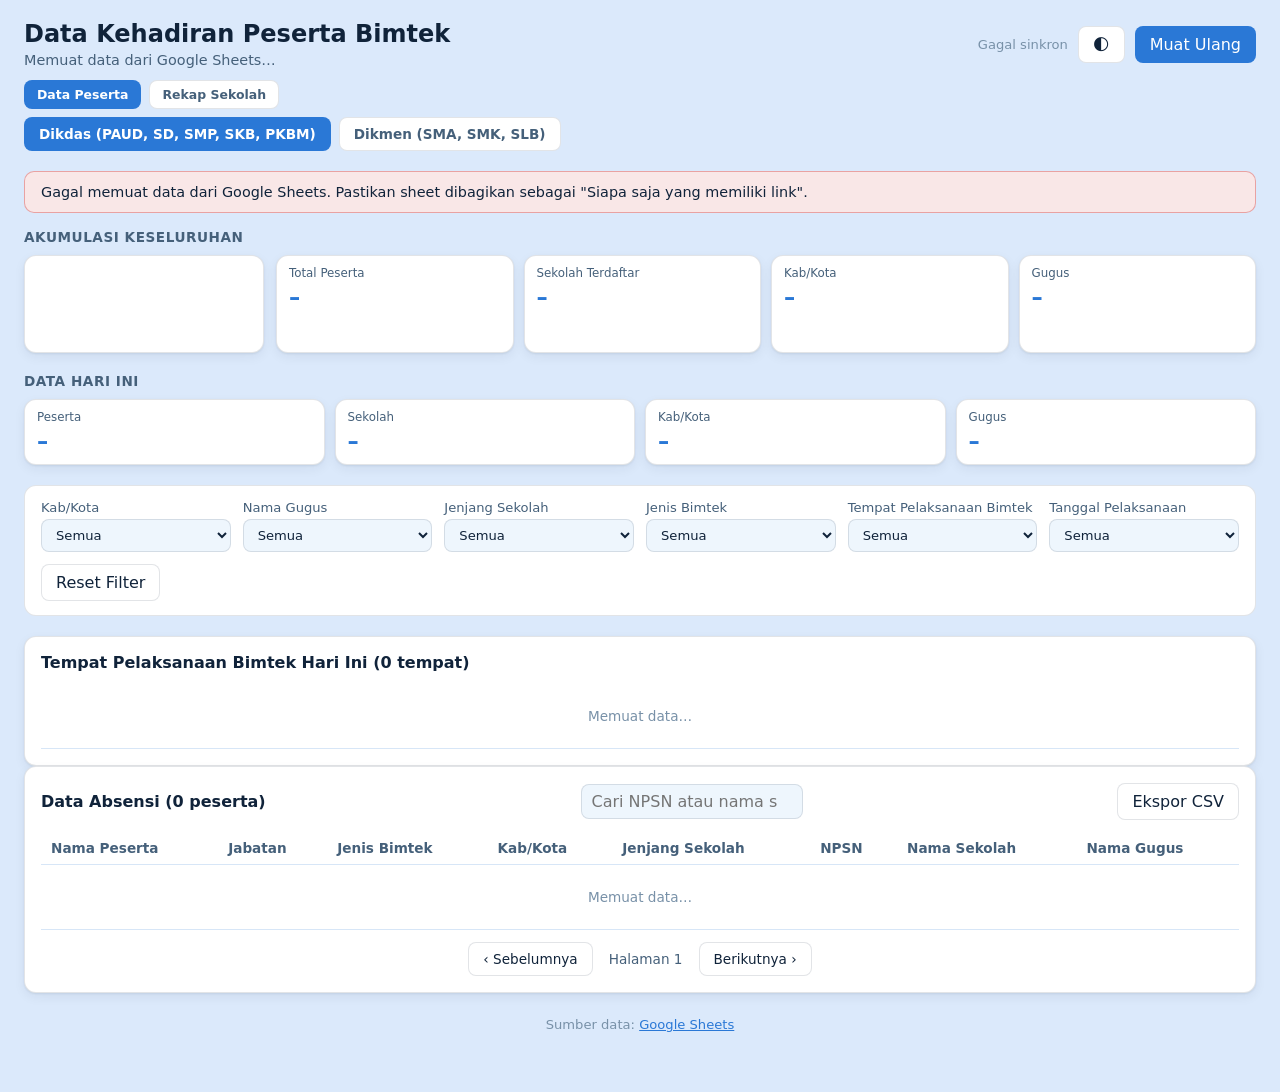
<file: index.html>
<!doctype html>
<html lang="id">
<head>
<meta charset="UTF-8" />
<meta name="viewport" content="width=device-width, initial-scale=1.0" />
<!-- Cegah browser/CDN menyimpan cache halaman HTML ini terlalu lama, agar
     perubahan tampilan (mis. urutan menu nav) tidak "bolak-balik" antara
     versi lama & baru saat baru saja di-deploy. -->
<meta http-equiv="Cache-Control" content="no-cache, no-store, must-revalidate" />
<meta http-equiv="Pragma" content="no-cache" />
<meta http-equiv="Expires" content="0" />
<title>Data Kehadiran Peserta Bimtek</title>
<!-- Naikkan ?v=N di sini dan di <script> app.js setiap deploy, agar
     browser/CDN tidak menyajikan app.js atau styles.css versi lama. -->
<link rel="stylesheet" href="styles.css?v=25" />
</head>
<body>
  <div class="page">
    <header class="topbar">
      <div class="topbar-title">
        <h1>Data Kehadiran Peserta Bimtek</h1>
        <p class="subtitle" id="sheetTitle">Memuat data dari Google Sheets…</p>
      </div>
      <div class="topbar-actions">
        <span class="sync-status" id="syncStatus">Belum sinkron</span>
        <button class="btn btn-ghost" id="themeToggle" type="button" aria-label="Ganti tema">🌓</button>
        <button class="btn btn-primary" id="refreshBtn" type="button">Muat Ulang</button>
      </div>
    </header>

    <nav class="page-nav view-nav" aria-label="Pilih tampilan">
      <a href="index.html" class="page-nav-link is-active">Data Peserta</a>
      <a href="rekap-dikdas.html" class="page-nav-link">Rekap Sekolah</a>
    </nav>
    <nav class="page-nav" aria-label="Pilih jenjang">
      <a href="index.html" class="page-nav-link is-active">Dikdas (PAUD, SD, SMP, SKB, PKBM)</a>
      <a href="dikmen.html" class="page-nav-link">Dikmen (SMA, SMK, SLB)</a>
    </nav>

    <main>
      <section class="banner banner-error" id="errorBanner" hidden></section>

      <h2 class="kpi-section-title">Akumulasi Keseluruhan</h2>
      <div class="kpi-row">
        <div class="jabatan-chart-card" aria-label="Peserta per jabatan">
          <svg id="jabatanChart" viewBox="0 0 100 100" role="img" aria-label="Diagram peserta per jabatan"></svg>
          <div class="jabatan-chart-legend" id="jabatanChartLegend"></div>
        </div>
        <section class="kpi-grid" id="kpiGrid" aria-label="Ringkasan akumulasi">
          <div class="kpi-card">
            <span class="kpi-label">Total Peserta</span>
            <span class="kpi-value" id="kpiTotal">–</span>
          </div>
          <div class="kpi-card">
            <span class="kpi-label">Sekolah Terdaftar</span>
            <span class="kpi-value" id="kpiSekolah">–</span>
          </div>
          <div class="kpi-card">
            <span class="kpi-label">Kab/Kota</span>
            <span class="kpi-value" id="kpiKabkota">–</span>
          </div>
          <div class="kpi-card">
            <span class="kpi-label">Gugus</span>
            <span class="kpi-value" id="kpiGugus">–</span>
          </div>
        </section>
      </div>

      <h2 class="kpi-section-title">Data Hari Ini</h2>
      <section class="kpi-grid" id="kpiGridToday" aria-label="Ringkasan hari ini">
        <div class="kpi-card">
          <span class="kpi-label">Peserta</span>
          <span class="kpi-value" id="kpiTotalToday">–</span>
        </div>
        <div class="kpi-card">
          <span class="kpi-label">Sekolah</span>
          <span class="kpi-value" id="kpiSekolahToday">–</span>
        </div>
        <div class="kpi-card">
          <span class="kpi-label">Kab/Kota</span>
          <span class="kpi-value" id="kpiKabkotaToday">–</span>
        </div>
        <div class="kpi-card">
          <span class="kpi-label">Gugus</span>
          <span class="kpi-value" id="kpiGugusToday">–</span>
        </div>
      </section>

      <section class="filter-bar" aria-label="Filter data">
        <div class="filter-grid">
          <div class="filter-field">
            <label for="filterKabkota">Kab/Kota</label>
            <select id="filterKabkota"><option value="">Semua</option></select>
          </div>
          <div class="filter-field">
            <label for="filterGugus">Nama Gugus</label>
            <select id="filterGugus"><option value="">Semua</option></select>
          </div>
          <div class="filter-field">
            <label for="filterJenjang">Jenjang Sekolah</label>
            <select id="filterJenjang"><option value="">Semua</option></select>
          </div>
          <div class="filter-field">
            <label for="filterBimtek">Jenis Bimtek</label>
            <select id="filterBimtek"><option value="">Semua</option></select>
          </div>
          <div class="filter-field">
            <label for="filterTempat">Tempat Pelaksanaan Bimtek</label>
            <select id="filterTempat"><option value="">Semua</option></select>
          </div>
          <div class="filter-field">
            <label for="filterTanggal">Tanggal Pelaksanaan</label>
            <select id="filterTanggal"><option value="">Semua</option></select>
          </div>
        </div>
        <button class="btn btn-ghost" id="resetFilters" type="button">Reset Filter</button>
      </section>

      <section class="table-card" aria-label="Tempat pelaksanaan bimtek hari ini per jenis">
        <div class="table-toolbar">
          <h2>Tempat Pelaksanaan Bimtek Hari Ini (<span id="todayScheduleCount">0</span> tempat)</h2>
        </div>
        <div class="table-scroll">
          <table id="todayScheduleTable">
            <thead id="todayScheduleHead"></thead>
            <tbody id="todayScheduleBody">
              <tr><td colspan="3" style="text-align:center;color:var(--text-muted);padding:24px;">Memuat data…</td></tr>
            </tbody>
          </table>
        </div>
      </section>

      <section class="table-card" aria-label="Data absensi">
        <div class="table-toolbar">
          <h2>Data Absensi (<span id="tableCount">0</span> peserta)</h2>
          <input id="filterDataTable" type="search" placeholder="Cari NPSN atau nama sekolah…" />
          <button class="btn btn-ghost" id="exportBtn" type="button">Ekspor CSV</button>
        </div>
        <div class="table-scroll">
          <table id="dataTable">
            <thead>
              <tr>
                <th data-key="nama">Nama Peserta</th>
                <th data-key="jabatan">Jabatan</th>
                <th data-key="jenisBimtek">Jenis Bimtek</th>
                <th data-key="kabKota">Kab/Kota</th>
                <th data-key="jenjang">Jenjang Sekolah</th>
                <th data-key="npsn">NPSN</th>
                <th data-key="namaSekolah">Nama Sekolah</th>
                <th data-key="namaGugus">Nama Gugus</th>
              </tr>
            </thead>
            <tbody id="tableBody">
              <tr><td colspan="8" style="text-align:center;color:var(--text-muted);padding:24px;">Memuat data…</td></tr>
            </tbody>
          </table>
        </div>
        <div class="table-pagination">
          <button class="btn btn-ghost" id="prevPage" type="button">‹ Sebelumnya</button>
          <span id="pageInfo">Halaman 1</span>
          <button class="btn btn-ghost" id="nextPage" type="button">Berikutnya ›</button>
        </div>
      </section>
    </main>

    <footer class="page-footer">
      <span>Sumber data: <a id="sheetLink" href="#" target="_blank" rel="noopener">Google Sheets</a></span>
    </footer>
  </div>

  <script>
    window.DASHBOARD_CONFIG = {
      sheetId: '1U5VCWds37zRfDwAblrBV2kwTPURpR38kZ2Hc-0GYPDc',
      sheetName: 'Form responses 1',
    };
  </script>
  <script src="app.js?v=20"></script>
</body>
</html>
</file>
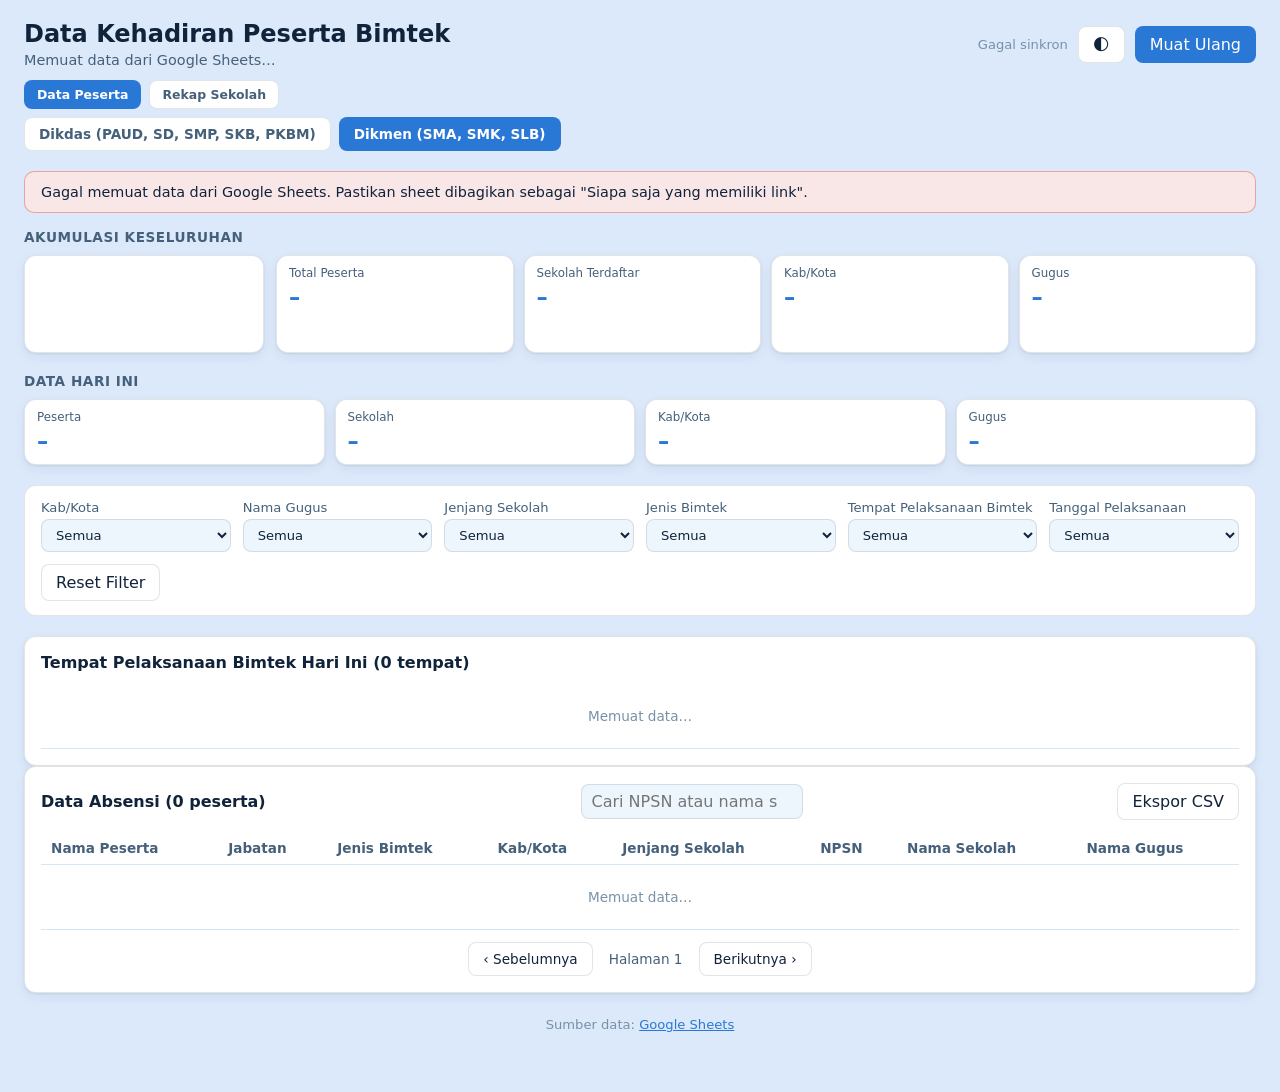
<file: dikmen.html>
<!doctype html>
<html lang="id">
<head>
<meta charset="UTF-8" />
<meta name="viewport" content="width=device-width, initial-scale=1.0" />
<!-- Cegah browser/CDN menyimpan cache halaman HTML ini terlalu lama, agar
     perubahan tampilan (mis. urutan menu nav) tidak "bolak-balik" antara
     versi lama & baru saat baru saja di-deploy. -->
<meta http-equiv="Cache-Control" content="no-cache, no-store, must-revalidate" />
<meta http-equiv="Pragma" content="no-cache" />
<meta http-equiv="Expires" content="0" />
<title>Data Kehadiran Peserta Bimtek — Dikmen</title>
<!-- Naikkan ?v=N di sini dan di <script> app.js setiap deploy, agar
     browser/CDN tidak menyajikan app.js atau styles.css versi lama. -->
<link rel="stylesheet" href="styles.css?v=25" />
</head>
<body>
  <div class="page">
    <header class="topbar">
      <div class="topbar-title">
        <h1>Data Kehadiran Peserta Bimtek</h1>
        <p class="subtitle" id="sheetTitle">Memuat data dari Google Sheets…</p>
      </div>
      <div class="topbar-actions">
        <span class="sync-status" id="syncStatus">Belum sinkron</span>
        <button class="btn btn-ghost" id="themeToggle" type="button" aria-label="Ganti tema">🌓</button>
        <button class="btn btn-primary" id="refreshBtn" type="button">Muat Ulang</button>
      </div>
    </header>

    <nav class="page-nav view-nav" aria-label="Pilih tampilan">
      <a href="dikmen.html" class="page-nav-link is-active">Data Peserta</a>
      <a href="rekap-dikmen.html" class="page-nav-link">Rekap Sekolah</a>
    </nav>
    <nav class="page-nav" aria-label="Pilih jenjang">
      <a href="index.html" class="page-nav-link">Dikdas (PAUD, SD, SMP, SKB, PKBM)</a>
      <a href="dikmen.html" class="page-nav-link is-active">Dikmen (SMA, SMK, SLB)</a>
    </nav>

    <main>
      <section class="banner banner-error" id="errorBanner" hidden></section>

      <h2 class="kpi-section-title">Akumulasi Keseluruhan</h2>
      <div class="kpi-row">
        <div class="jabatan-chart-card" aria-label="Peserta per jabatan">
          <svg id="jabatanChart" viewBox="0 0 100 100" role="img" aria-label="Diagram peserta per jabatan"></svg>
          <div class="jabatan-chart-legend" id="jabatanChartLegend"></div>
        </div>
        <section class="kpi-grid" id="kpiGrid" aria-label="Ringkasan akumulasi">
          <div class="kpi-card">
            <span class="kpi-label">Total Peserta</span>
            <span class="kpi-value" id="kpiTotal">–</span>
          </div>
          <div class="kpi-card">
            <span class="kpi-label">Sekolah Terdaftar</span>
            <span class="kpi-value" id="kpiSekolah">–</span>
          </div>
          <div class="kpi-card">
            <span class="kpi-label">Kab/Kota</span>
            <span class="kpi-value" id="kpiKabkota">–</span>
          </div>
          <div class="kpi-card">
            <span class="kpi-label">Gugus</span>
            <span class="kpi-value" id="kpiGugus">–</span>
          </div>
        </section>
      </div>

      <h2 class="kpi-section-title">Data Hari Ini</h2>
      <section class="kpi-grid" id="kpiGridToday" aria-label="Ringkasan hari ini">
        <div class="kpi-card">
          <span class="kpi-label">Peserta</span>
          <span class="kpi-value" id="kpiTotalToday">–</span>
        </div>
        <div class="kpi-card">
          <span class="kpi-label">Sekolah</span>
          <span class="kpi-value" id="kpiSekolahToday">–</span>
        </div>
        <div class="kpi-card">
          <span class="kpi-label">Kab/Kota</span>
          <span class="kpi-value" id="kpiKabkotaToday">–</span>
        </div>
        <div class="kpi-card">
          <span class="kpi-label">Gugus</span>
          <span class="kpi-value" id="kpiGugusToday">–</span>
        </div>
      </section>

      <section class="filter-bar" aria-label="Filter data">
        <div class="filter-grid">
          <div class="filter-field">
            <label for="filterKabkota">Kab/Kota</label>
            <select id="filterKabkota"><option value="">Semua</option></select>
          </div>
          <div class="filter-field">
            <label for="filterGugus">Nama Gugus</label>
            <select id="filterGugus"><option value="">Semua</option></select>
          </div>
          <div class="filter-field">
            <label for="filterJenjang">Jenjang Sekolah</label>
            <select id="filterJenjang"><option value="">Semua</option></select>
          </div>
          <div class="filter-field">
            <label for="filterBimtek">Jenis Bimtek</label>
            <select id="filterBimtek"><option value="">Semua</option></select>
          </div>
          <div class="filter-field">
            <label for="filterTempat">Tempat Pelaksanaan Bimtek</label>
            <select id="filterTempat"><option value="">Semua</option></select>
          </div>
          <div class="filter-field">
            <label for="filterTanggal">Tanggal Pelaksanaan</label>
            <select id="filterTanggal"><option value="">Semua</option></select>
          </div>
        </div>
        <button class="btn btn-ghost" id="resetFilters" type="button">Reset Filter</button>
      </section>

      <section class="table-card" aria-label="Tempat pelaksanaan bimtek hari ini per jenis">
        <div class="table-toolbar">
          <h2>Tempat Pelaksanaan Bimtek Hari Ini (<span id="todayScheduleCount">0</span> tempat)</h2>
        </div>
        <div class="table-scroll">
          <table id="todayScheduleTable">
            <thead id="todayScheduleHead"></thead>
            <tbody id="todayScheduleBody">
              <tr><td colspan="3" style="text-align:center;color:var(--text-muted);padding:24px;">Memuat data…</td></tr>
            </tbody>
          </table>
        </div>
      </section>

      <section class="table-card" aria-label="Data absensi">
        <div class="table-toolbar">
          <h2>Data Absensi (<span id="tableCount">0</span> peserta)</h2>
          <input id="filterDataTable" type="search" placeholder="Cari NPSN atau nama sekolah…" />
          <button class="btn btn-ghost" id="exportBtn" type="button">Ekspor CSV</button>
        </div>
        <div class="table-scroll">
          <table id="dataTable">
            <thead>
              <tr>
                <th data-key="nama">Nama Peserta</th>
                <th data-key="jabatan">Jabatan</th>
                <th data-key="jenisBimtek">Jenis Bimtek</th>
                <th data-key="kabKota">Kab/Kota</th>
                <th data-key="jenjang">Jenjang Sekolah</th>
                <th data-key="npsn">NPSN</th>
                <th data-key="namaSekolah">Nama Sekolah</th>
                <th data-key="namaGugus">Nama Gugus</th>
              </tr>
            </thead>
            <tbody id="tableBody">
              <tr><td colspan="8" style="text-align:center;color:var(--text-muted);padding:24px;">Memuat data…</td></tr>
            </tbody>
          </table>
        </div>
        <div class="table-pagination">
          <button class="btn btn-ghost" id="prevPage" type="button">‹ Sebelumnya</button>
          <span id="pageInfo">Halaman 1</span>
          <button class="btn btn-ghost" id="nextPage" type="button">Berikutnya ›</button>
        </div>
      </section>
    </main>

    <footer class="page-footer">
      <span>Sumber data: <a id="sheetLink" href="#" target="_blank" rel="noopener">Google Sheets</a></span>
    </footer>
  </div>

  <script>
    window.DASHBOARD_CONFIG = {
      sheetId: '10q5lThIX8ZQSNzLjgharF95ah0MUKxNSKFC4YbDMBEQ',
      sheetName: 'Form responses 1',
    };
  </script>
  <script src="app.js?v=20"></script>
</body>
</html>
</file>
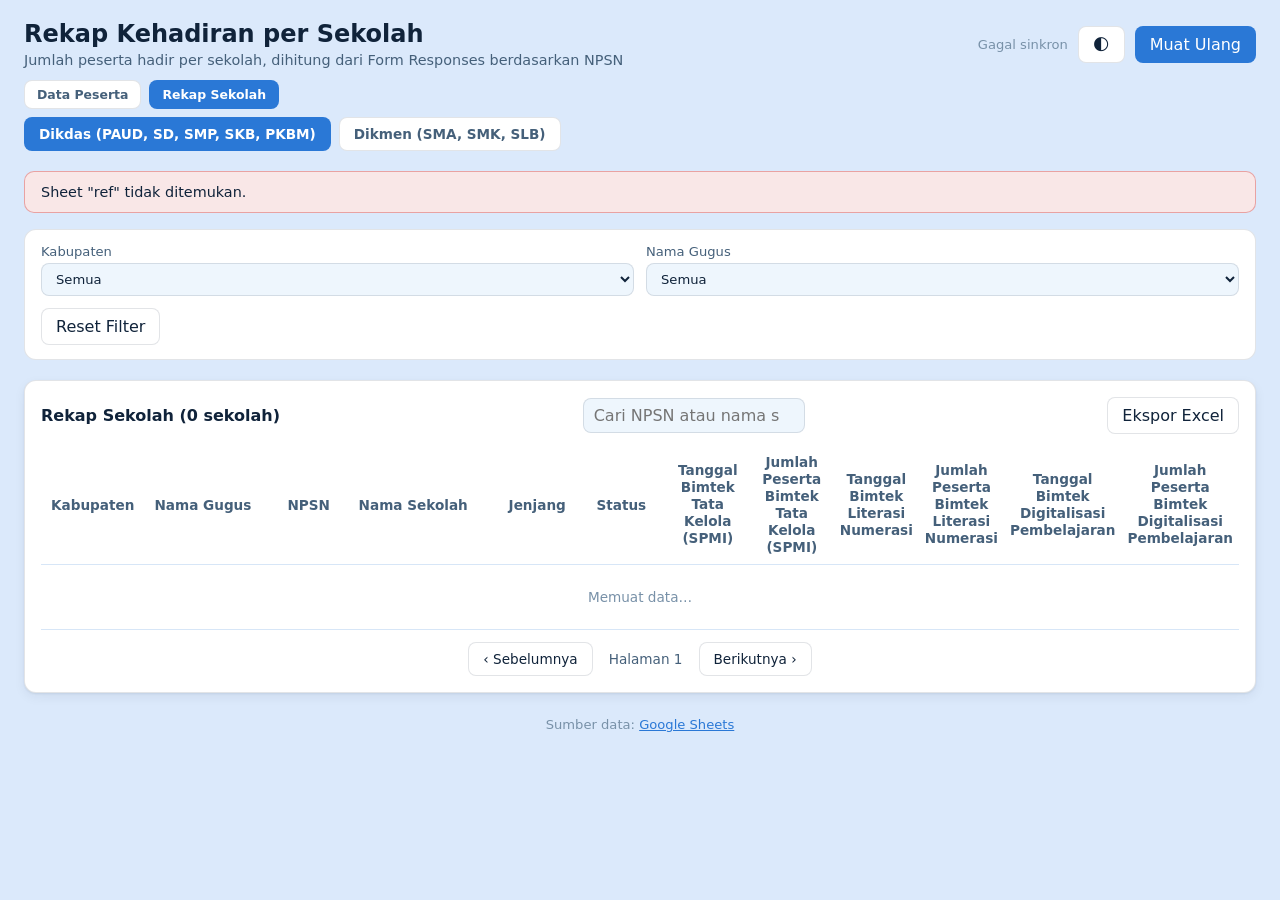
<file: rekap-dikdas.html>
<!doctype html>
<html lang="id">
<head>
<meta charset="UTF-8" />
<meta name="viewport" content="width=device-width, initial-scale=1.0" />
<!-- Cegah browser/CDN menyimpan cache halaman HTML ini terlalu lama, agar
     perubahan tampilan (mis. urutan menu nav) tidak "bolak-balik" antara
     versi lama & baru saat baru saja di-deploy. -->
<meta http-equiv="Cache-Control" content="no-cache, no-store, must-revalidate" />
<meta http-equiv="Pragma" content="no-cache" />
<meta http-equiv="Expires" content="0" />
<title>Rekap Kehadiran per Sekolah</title>
<!-- Naikkan ?v=N di sini dan di <script> rekap.js setiap deploy, agar
     browser/CDN tidak menyajikan rekap.js atau styles.css versi lama. -->
<link rel="stylesheet" href="styles.css?v=25" />
</head>
<body>
  <div class="page">
    <header class="topbar">
      <div class="topbar-title">
        <h1>Rekap Kehadiran per Sekolah</h1>
        <p class="subtitle">Jumlah peserta hadir per sekolah, dihitung dari Form Responses berdasarkan NPSN</p>
      </div>
      <div class="topbar-actions">
        <span class="sync-status" id="syncStatus">Belum sinkron</span>
        <button class="btn btn-ghost" id="themeToggle" type="button" aria-label="Ganti tema">🌓</button>
        <button class="btn btn-primary" id="refreshBtn" type="button">Muat Ulang</button>
      </div>
    </header>

    <nav class="page-nav view-nav" aria-label="Pilih tampilan">
      <a href="index.html" class="page-nav-link">Data Peserta</a>
      <a href="rekap-dikdas.html" class="page-nav-link is-active">Rekap Sekolah</a>
    </nav>
    <nav class="page-nav" aria-label="Pilih jenjang">
      <a href="rekap-dikdas.html" class="page-nav-link is-active">Dikdas (PAUD, SD, SMP, SKB, PKBM)</a>
      <a href="rekap-dikmen.html" class="page-nav-link">Dikmen (SMA, SMK, SLB)</a>
    </nav>

    <main>
      <section class="banner banner-error" id="errorBanner" hidden></section>

      <section class="filter-bar" aria-label="Filter rekap sekolah">
        <div class="filter-grid">
          <div class="filter-field">
            <label for="filterKabkota">Kabupaten</label>
            <select id="filterKabkota"><option value="">Semua</option></select>
          </div>
          <div class="filter-field">
            <label for="filterGugus">Nama Gugus</label>
            <select id="filterGugus"><option value="">Semua</option></select>
          </div>
        </div>
        <button class="btn btn-ghost" id="resetFilters" type="button">Reset Filter</button>
      </section>

      <section class="table-card" aria-label="Rekap kehadiran per sekolah">
        <div class="table-toolbar">
          <h2>Rekap Sekolah (<span id="tableCount">0</span> sekolah)</h2>
          <input id="filterSekolah" type="search" placeholder="Cari NPSN atau nama sekolah…" />
          <button class="btn btn-ghost" id="exportBtn" type="button">Ekspor Excel</button>
        </div>
        <div class="table-scroll">
          <table id="rekapTable">
            <thead>
              <tr>
                <th data-key="kabKota" class="wrap-col kab-col">Kabupaten</th>
                <th data-key="namaGugus">Nama Gugus</th>
                <th data-key="npsn">NPSN</th>
                <th data-key="namaSekolah" class="wrap-col sekolah-col">Nama Sekolah</th>
                <th data-key="jenjang">Jenjang</th>
                <th data-key="status">Status</th>
                <th data-key="tanggalSpmi" class="count-col">Tanggal Bimtek Tata Kelola (SPMI)</th>
                <th data-key="c0" class="count-col">Jumlah Peserta Bimtek Tata Kelola (SPMI)</th>
                <th data-key="tanggalLiterasi" class="count-col">Tanggal Bimtek Literasi Numerasi</th>
                <th data-key="c1" class="count-col">Jumlah Peserta Bimtek Literasi Numerasi</th>
                <th data-key="tanggalDigitalisasi" class="count-col">Tanggal Bimtek Digitalisasi Pembelajaran</th>
                <th data-key="c2" class="count-col">Jumlah Peserta Bimtek Digitalisasi Pembelajaran</th>
              </tr>
            </thead>
            <tbody id="tableBody">
              <tr><td colspan="12" style="text-align:center;color:var(--text-muted);padding:24px;">Memuat data…</td></tr>
            </tbody>
          </table>
        </div>
        <div class="table-pagination">
          <button class="btn btn-ghost" id="prevPage" type="button">‹ Sebelumnya</button>
          <span id="pageInfo">Halaman 1</span>
          <button class="btn btn-ghost" id="nextPage" type="button">Berikutnya ›</button>
        </div>
      </section>
    </main>

    <footer class="page-footer">
      <span>Sumber data: <a id="sheetLink" href="#" target="_blank" rel="noopener">Google Sheets</a></span>
    </footer>
  </div>

  <script>
    window.DASHBOARD_CONFIG = {
      sheetId: '1U5VCWds37zRfDwAblrBV2kwTPURpR38kZ2Hc-0GYPDc',
      sheetName: 'Form responses 1',
      refSheetName: 'ref',
    };
  </script>
  <script src="rekap.js?v=10"></script>
</body>
</html>
</file>
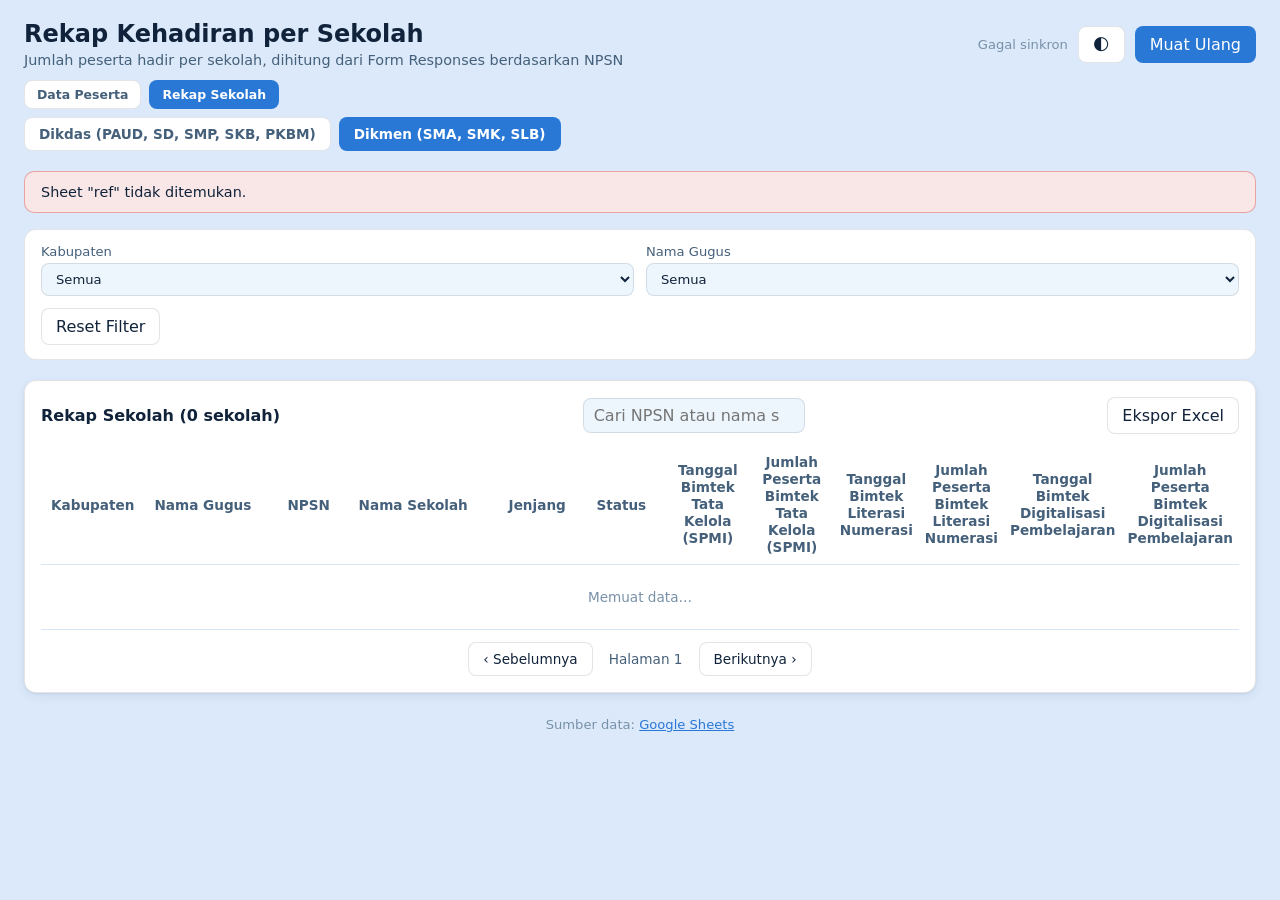
<file: rekap-dikmen.html>
<!doctype html>
<html lang="id">
<head>
<meta charset="UTF-8" />
<meta name="viewport" content="width=device-width, initial-scale=1.0" />
<!-- Cegah browser/CDN menyimpan cache halaman HTML ini terlalu lama, agar
     perubahan tampilan (mis. urutan menu nav) tidak "bolak-balik" antara
     versi lama & baru saat baru saja di-deploy. -->
<meta http-equiv="Cache-Control" content="no-cache, no-store, must-revalidate" />
<meta http-equiv="Pragma" content="no-cache" />
<meta http-equiv="Expires" content="0" />
<title>Rekap Kehadiran per Sekolah — Dikmen</title>
<!-- Naikkan ?v=N di sini dan di <script> rekap.js setiap deploy, agar
     browser/CDN tidak menyajikan rekap.js atau styles.css versi lama. -->
<link rel="stylesheet" href="styles.css?v=25" />
</head>
<body>
  <div class="page">
    <header class="topbar">
      <div class="topbar-title">
        <h1>Rekap Kehadiran per Sekolah</h1>
        <p class="subtitle">Jumlah peserta hadir per sekolah, dihitung dari Form Responses berdasarkan NPSN</p>
      </div>
      <div class="topbar-actions">
        <span class="sync-status" id="syncStatus">Belum sinkron</span>
        <button class="btn btn-ghost" id="themeToggle" type="button" aria-label="Ganti tema">🌓</button>
        <button class="btn btn-primary" id="refreshBtn" type="button">Muat Ulang</button>
      </div>
    </header>

    <nav class="page-nav view-nav" aria-label="Pilih tampilan">
      <a href="dikmen.html" class="page-nav-link">Data Peserta</a>
      <a href="rekap-dikmen.html" class="page-nav-link is-active">Rekap Sekolah</a>
    </nav>
    <nav class="page-nav" aria-label="Pilih jenjang">
      <a href="rekap-dikdas.html" class="page-nav-link">Dikdas (PAUD, SD, SMP, SKB, PKBM)</a>
      <a href="rekap-dikmen.html" class="page-nav-link is-active">Dikmen (SMA, SMK, SLB)</a>
    </nav>

    <main>
      <section class="banner banner-error" id="errorBanner" hidden></section>

      <section class="filter-bar" aria-label="Filter rekap sekolah">
        <div class="filter-grid">
          <div class="filter-field">
            <label for="filterKabkota">Kabupaten</label>
            <select id="filterKabkota"><option value="">Semua</option></select>
          </div>
          <div class="filter-field">
            <label for="filterGugus">Nama Gugus</label>
            <select id="filterGugus"><option value="">Semua</option></select>
          </div>
        </div>
        <button class="btn btn-ghost" id="resetFilters" type="button">Reset Filter</button>
      </section>

      <section class="table-card" aria-label="Rekap kehadiran per sekolah">
        <div class="table-toolbar">
          <h2>Rekap Sekolah (<span id="tableCount">0</span> sekolah)</h2>
          <input id="filterSekolah" type="search" placeholder="Cari NPSN atau nama sekolah…" />
          <button class="btn btn-ghost" id="exportBtn" type="button">Ekspor Excel</button>
        </div>
        <div class="table-scroll">
          <table id="rekapTable">
            <thead>
              <tr>
                <th data-key="kabKota" class="wrap-col kab-col">Kabupaten</th>
                <th data-key="namaGugus">Nama Gugus</th>
                <th data-key="npsn">NPSN</th>
                <th data-key="namaSekolah" class="wrap-col sekolah-col">Nama Sekolah</th>
                <th data-key="jenjang">Jenjang</th>
                <th data-key="status">Status</th>
                <th data-key="tanggalSpmi" class="count-col">Tanggal Bimtek Tata Kelola (SPMI)</th>
                <th data-key="c0" class="count-col">Jumlah Peserta Bimtek Tata Kelola (SPMI)</th>
                <th data-key="tanggalLiterasi" class="count-col">Tanggal Bimtek Literasi Numerasi</th>
                <th data-key="c1" class="count-col">Jumlah Peserta Bimtek Literasi Numerasi</th>
                <th data-key="tanggalDigitalisasi" class="count-col">Tanggal Bimtek Digitalisasi Pembelajaran</th>
                <th data-key="c2" class="count-col">Jumlah Peserta Bimtek Digitalisasi Pembelajaran</th>
              </tr>
            </thead>
            <tbody id="tableBody">
              <tr><td colspan="12" style="text-align:center;color:var(--text-muted);padding:24px;">Memuat data…</td></tr>
            </tbody>
          </table>
        </div>
        <div class="table-pagination">
          <button class="btn btn-ghost" id="prevPage" type="button">‹ Sebelumnya</button>
          <span id="pageInfo">Halaman 1</span>
          <button class="btn btn-ghost" id="nextPage" type="button">Berikutnya ›</button>
        </div>
      </section>
    </main>

    <footer class="page-footer">
      <span>Sumber data: <a id="sheetLink" href="#" target="_blank" rel="noopener">Google Sheets</a></span>
    </footer>
  </div>

  <script>
    window.DASHBOARD_CONFIG = {
      sheetId: '10q5lThIX8ZQSNzLjgharF95ah0MUKxNSKFC4YbDMBEQ',
      sheetName: 'Form responses 1',
      refSheetName: 'ref',
    };
  </script>
  <script src="rekap.js?v=10"></script>
</body>
</html>
</file>
<file: styles.css>
:root {
  color-scheme: light;
  --page-plane: #dbe9fb;
  --surface-1: #ffffff;
  --surface-2: #eef6fd;
  --text-primary: #10233a;
  --text-secondary: #45607a;
  --text-muted: #7891a8;
  --gridline: #d7e6f7;
  --baseline: #b9d2ec;
  --border: rgba(16, 35, 58, 0.12);
  --series-1: #2a78d6;
  --series-2: #eb6834;
  --series-3: #1baf7a;
  --series-4: #eda100;
  --good: #0ca30c;
  --critical: #d03b3b;
  --shadow: 0 1px 2px rgba(16,35,58,0.08), 0 4px 12px rgba(16,35,58,0.06);
}

@media (prefers-color-scheme: dark) {
  :root:where(:not([data-theme="light"])) {
    color-scheme: dark;
    --page-plane: #0d0d0d;
    --surface-1: #1a1a19;
    --surface-2: #202220;
    --text-primary: #ffffff;
    --text-secondary: #c3c2b7;
    --text-muted: #898781;
    --gridline: #2c2c2a;
    --baseline: #383835;
    --border: rgba(255,255,255,0.10);
    --series-1: #3987e5;
    --series-2: #d95926;
    --series-3: #199e70;
    --series-4: #c98500;
    --good: #0ca30c;
    --critical: #e66767;
    --shadow: 0 1px 2px rgba(0,0,0,0.3), 0 4px 16px rgba(0,0,0,0.3);
  }
}
:root[data-theme="dark"] {
  color-scheme: dark;
  --page-plane: #0d0d0d;
  --surface-1: #1a1a19;
  --surface-2: #202220;
  --text-primary: #ffffff;
  --text-secondary: #c3c2b7;
  --text-muted: #898781;
  --gridline: #2c2c2a;
  --baseline: #383835;
  --border: rgba(255,255,255,0.10);
  --series-1: #3987e5;
  --series-2: #d95926;
  --series-3: #199e70;
  --series-4: #c98500;
  --good: #0ca30c;
  --critical: #e66767;
  --shadow: 0 1px 2px rgba(0,0,0,0.3), 0 4px 16px rgba(0,0,0,0.3);
}

* { box-sizing: border-box; }

body {
  margin: 0;
  font-family: system-ui, -apple-system, "Segoe UI", sans-serif;
  background: var(--page-plane);
  color: var(--text-primary);
}

.page {
  max-width: 1280px;
  margin: 0 auto;
  padding: 20px 24px 60px;
}

.topbar {
  display: flex;
  align-items: center;
  justify-content: space-between;
  flex-wrap: wrap;
  gap: 12px;
  margin-bottom: 12px;
}
.page-nav {
  display: flex;
  gap: 8px;
  margin-bottom: 20px;
  flex-wrap: wrap;
}
.view-nav + .page-nav {
  margin-top: -12px;
}
.view-nav .page-nav-link {
  padding: 6px 12px;
  font-size: 0.78rem;
}
.page-nav-link {
  display: inline-block;
  padding: 8px 14px;
  border-radius: 8px;
  border: 1px solid var(--border);
  background: var(--surface-1);
  color: var(--text-secondary);
  text-decoration: none;
  font-size: 0.85rem;
  font-weight: 600;
}
.page-nav-link:hover { color: var(--text-primary); }
.page-nav-link.is-active {
  background: var(--series-1);
  border-color: transparent;
  color: #fff;
}
.topbar-title h1 {
  margin: 0 0 4px;
  font-size: 1.5rem;
}
.subtitle {
  margin: 0;
  color: var(--text-secondary);
  font-size: 0.9rem;
}
.topbar-actions {
  display: flex;
  align-items: center;
  gap: 10px;
}
.sync-status {
  font-size: 0.82rem;
  color: var(--text-muted);
}

.btn {
  font: inherit;
  border-radius: 8px;
  padding: 8px 14px;
  cursor: pointer;
  border: 1px solid var(--border);
  background: var(--surface-1);
  color: var(--text-primary);
}
.btn:hover { filter: brightness(0.97); }
.btn-primary {
  background: var(--series-1);
  color: #fff;
  border-color: transparent;
}
.btn-ghost { background: var(--surface-1); }

.banner {
  border-radius: 10px;
  padding: 12px 16px;
  margin-bottom: 16px;
  font-size: 0.9rem;
}
.banner-error {
  background: color-mix(in srgb, var(--critical) 12%, var(--surface-1));
  border: 1px solid color-mix(in srgb, var(--critical) 40%, transparent);
  color: var(--text-primary);
}

.kpi-section-title {
  margin: 0 0 10px;
  font-size: 0.85rem;
  font-weight: 600;
  color: var(--text-secondary);
  text-transform: uppercase;
  letter-spacing: 0.04em;
}

.kpi-row {
  display: flex;
  align-items: stretch;
  gap: 12px;
  margin-bottom: 20px;
}
.kpi-row .kpi-grid { flex: 1; margin-bottom: 0; }

.kpi-grid {
  display: grid;
  grid-template-columns: repeat(auto-fit, minmax(120px, 1fr));
  gap: 10px;
  margin-bottom: 20px;
}
.kpi-card {
  background: var(--surface-1);
  border: 1px solid var(--border);
  border-radius: 12px;
  padding: 10px 12px;
  box-shadow: var(--shadow);
  display: flex;
  flex-direction: column;
  gap: 4px;
}
.kpi-label {
  font-size: 0.74rem;
  color: var(--text-secondary);
}
.kpi-value {
  font-size: 1.4rem;
  font-weight: 600;
  font-variant-numeric: tabular-nums;
  color: var(--series-1);
}

/* Diagram lingkaran peserta per jabatan, disandingkan di kiri KPI */
.jabatan-chart-card {
  flex: 0 0 240px;
  background: var(--surface-1);
  border: 1px solid var(--border);
  border-radius: 12px;
  padding: 10px 12px;
  box-shadow: var(--shadow);
  display: flex;
  align-items: center;
  gap: 10px;
}
.jabatan-chart-card svg { flex: 0 0 auto; width: 76px; height: 76px; }
.jabatan-chart-legend {
  display: flex;
  flex-direction: column;
  gap: 3px;
  font-size: 0.74rem;
  color: var(--text-secondary);
  min-width: 0;
}
.jabatan-chart-legend .legend-row {
  display: flex;
  align-items: center;
  gap: 6px;
  white-space: nowrap;
  overflow: hidden;
  text-overflow: ellipsis;
}
.jabatan-chart-legend .legend-dot {
  flex: 0 0 8px;
  width: 8px;
  height: 8px;
  border-radius: 2px;
}
.jabatan-chart-legend .legend-count {
  color: var(--text-primary);
  font-variant-numeric: tabular-nums;
  font-weight: 600;
}
.pie-slice-1 { fill: var(--series-1); }
.pie-slice-2 { fill: var(--series-2); }
.pie-slice-3 { fill: var(--series-3); }
.pie-slice-4 { fill: var(--series-4); }
.pie-slice-other { fill: var(--text-muted); }
@media (max-width: 720px) {
  .kpi-row { flex-direction: column; }
  .jabatan-chart-card { flex-basis: auto; }
}

.filter-bar {
  display: flex;
  flex-direction: column;
  gap: 12px;
  background: var(--surface-1);
  border: 1px solid var(--border);
  border-radius: 12px;
  padding: 14px 16px;
  margin-bottom: 20px;
}
.filter-grid {
  display: grid;
  grid-template-columns: repeat(auto-fit, minmax(160px, 1fr));
  align-items: end;
  gap: 12px;
}
.filter-field {
  display: flex;
  flex-direction: column;
  gap: 4px;
  font-size: 0.82rem;
  color: var(--text-secondary);
  min-width: 0; /* izinkan select menyusut, bukan mendorong lebar kolom grid */
}
.filter-field select,
.filter-field input {
  font: inherit;
  width: 100%;
  padding: 7px 10px;
  border-radius: 8px;
  border: 1px solid var(--border);
  background: var(--surface-2);
  color: var(--text-primary);
}
#resetFilters { align-self: flex-start; }
.table-card {
  background: var(--surface-1);
  border: 1px solid var(--border);
  border-radius: 12px;
  padding: 16px;
  box-shadow: var(--shadow);
}
.table-toolbar {
  display: flex;
  justify-content: space-between;
  align-items: center;
  margin-bottom: 12px;
  flex-wrap: wrap;
  gap: 8px;
}
.table-toolbar h2 { margin: 0; font-size: 1rem; }
.table-toolbar input[type="search"] {
  font: inherit;
  padding: 7px 10px;
  border-radius: 8px;
  border: 1px solid var(--border);
  background: var(--surface-2);
  color: var(--text-primary);
  min-width: 220px;
}
.table-scroll { overflow-x: auto; }
table { width: 100%; border-collapse: collapse; font-size: 0.85rem; }
th, td {
  text-align: left;
  padding: 8px 10px;
  border-bottom: 1px solid var(--gridline);
  white-space: nowrap;
}
th.count-col, td.count-col {
  text-align: center;
  padding-left: 6px;
  padding-right: 6px;
}
th.count-col {
  white-space: normal;
  width: 84px;
  line-height: 1.25;
}
th.wrap-col, td.wrap-col {
  white-space: normal;
}
th.wrap-col.kab-col { width: 100px; }
th.wrap-col.sekolah-col { width: 150px; }
th {
  color: var(--text-secondary);
  font-weight: 600;
  cursor: pointer;
  user-select: none;
  position: sticky;
  top: 0;
  background: var(--surface-1);
}
th:hover { color: var(--text-primary); }
tbody tr:hover { background: color-mix(in srgb, var(--series-1) 6%, transparent); }

.table-pagination {
  display: flex;
  align-items: center;
  justify-content: center;
  gap: 16px;
  margin-top: 12px;
  font-size: 0.85rem;
  color: var(--text-secondary);
}

.page-footer {
  margin-top: 24px;
  text-align: center;
  color: var(--text-muted);
  font-size: 0.82rem;
}
.page-footer a { color: var(--series-1); }
</file>
